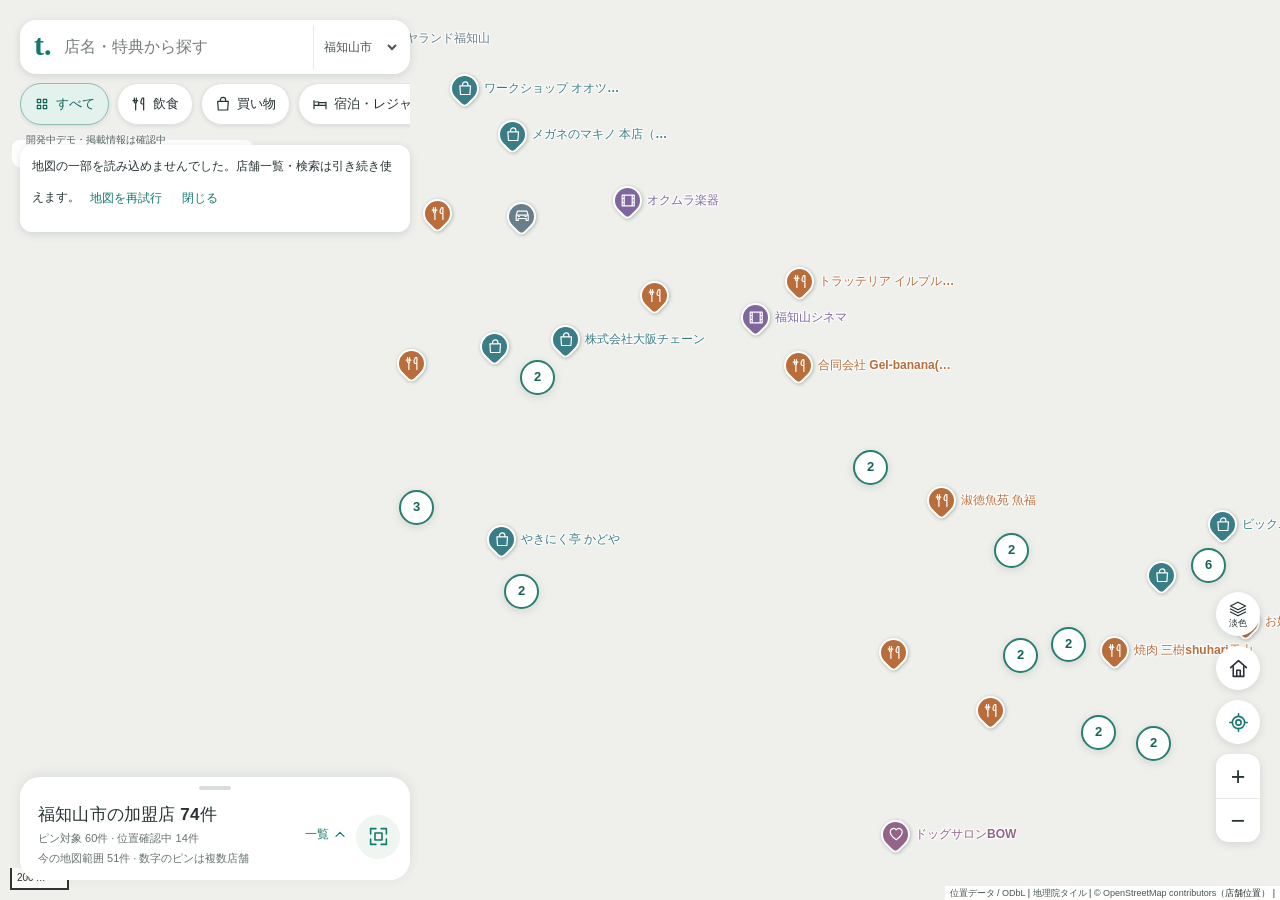
<file: docs/index.html>
<!doctype html>
<html lang="ja">
  <head>
    <meta charset="UTF-8" />
    <meta name="viewport" content="width=device-width, initial-scale=1.0, viewport-fit=cover" />
    <meta name="robots" content="noindex, nofollow, noarchive" />
    <meta
      name="description"
      content="福知山市のたんたんともだちカード加盟店と特典を、スマートフォンの地図から探せる試作版です。"
    />
    <meta name="theme-color" content="#14786f" />
    <link
      rel="icon"
      href="data:image/svg+xml,%3Csvg xmlns='http://www.w3.org/2000/svg' viewBox='0 0 64 64'%3E%3Ccircle cx='32' cy='32' r='30' fill='%23f4d67b'/%3E%3Ctext x='32' y='43' text-anchor='middle' font-size='36' font-family='serif' font-weight='700' fill='%230b3458'%3ET%3C/text%3E%3C/svg%3E"
    />
    <title>たんともMAP｜開発中デモ</title>
    <script type="module" crossorigin src="./assets/index-DxnOpZXp.js"></script>
    <link rel="stylesheet" crossorigin href="./assets/index-C2zZml_4.css">
  </head>
  <body>
    <div id="root"></div>
    <noscript>たんともMAPにはJavaScriptが必要です。<a href="https://tantomo-card.com/?page_id=764">公式加盟店一覧</a>でもご確認いただけます。</noscript>
  </body>
</html>
</file>
<file: docs/assets/index-C2zZml_4.css>
:root{color:#273334;font-synthesis:none;--accent:#14786f;--muted:#66736c;--shadow:0 2px 9px #1d353425;--motion-fast:.18s;background:#eff0eb;font-family:-apple-system,BlinkMacSystemFont,Hiragino Sans,Yu Gothic UI,sans-serif}*{box-sizing:border-box}html,body,#root{width:100%;height:100%;margin:0;overflow:hidden}body{min-width:320px}button,input,select{font:inherit}button,input,select,a{-webkit-tap-highlight-color:transparent}button,a{touch-action:manipulation}button{cursor:pointer;color:inherit;background:#fff;border:0}button:disabled{opacity:.5;cursor:wait}button:focus-visible,a:focus-visible,input:focus-visible,select:focus-visible,[tabindex]:focus-visible{outline:3px solid var(--accent);outline-offset:2px}button:active{filter:brightness(.95)}[hidden]{display:none!important}.visually-hidden{clip-path:inset(50%);white-space:nowrap;width:1px;height:1px;position:absolute;overflow:hidden}.map-icon{fill:none;stroke:currentColor;stroke-width:1.8px;stroke-linecap:round;stroke-linejoin:round;flex-shrink:0;width:21px;height:21px}.tantomo-map-app,.map-shell,.map-canvas,.map-loading{height:100dvh;position:fixed;inset:0}.tantomo-map-app{isolation:isolate;overflow:hidden}.map-loading{color:var(--muted);place-items:center;font-size:14px;display:grid}.map-header{z-index:5;top:max(12px, env(safe-area-inset-top));pointer-events:none;position:absolute;left:12px;right:12px}.map-search-bar{height:54px;box-shadow:var(--shadow);pointer-events:auto;background:#fff;border-radius:16px;align-items:center;gap:10px;padding:0 10px 0 14px;display:flex}.map-brand-mark{color:var(--accent);margin-top:-4px;font-family:Georgia,serif;font-size:30px;font-weight:700;line-height:1}.map-search-bar input{outline-offset:-1px;color:#273334;background:0 0;border:0;width:100%;min-width:0;height:44px;font-size:16px}.map-search-bar input::placeholder{color:#757c7c}.map-search-bar input::-webkit-search-cancel-button{display:none}.search-clear-button{background:0 0;flex-shrink:0;place-items:center;width:34px;height:44px;padding:0;display:grid}.map-area-select{border-left:1px solid #e6eaea;flex-shrink:0;max-width:104px;padding-left:6px}.map-area-select select{color:#495555;background:#fff;border:0;width:100%;height:44px;font-size:12px;font-weight:600}.map-category-chips{scrollbar-width:none;pointer-events:auto;gap:8px;margin-top:9px;padding:0 0 6px;display:flex;overflow-x:auto}.map-category-chips::-webkit-scrollbar{display:none}.map-category-chips button{white-space:nowrap;border:1px solid #e1e5e2;border-radius:22px;flex-shrink:0;align-items:center;gap:6px;min-height:42px;padding:0 13px;font-size:13px;font-weight:600;display:flex;box-shadow:0 1px 4px #243c3222}.map-category-chips .map-icon{width:16px;height:16px}.map-category-chips .is-active{color:#0d625a;background:#e3f2ed;border-color:#8ebcb3}.demo-label{color:#50605e;text-shadow:0 1px 2px #fff,0 -1px 2px #fff;width:fit-content;margin:2px 6px 0;font-size:10px}.map-tools{right:12px;bottom:calc(var(--store-sheet-height,88px) + 42px);z-index:4;transition:bottom var(--motion-fast) ease;gap:10px;display:grid;position:absolute}.map-tools>button,.map-zoom{box-shadow:var(--shadow);border-radius:50%;width:44px;overflow:hidden}.map-tools>button{place-items:center;height:44px;display:grid}.map-layer-control{width:44px;height:44px;box-shadow:var(--shadow);background:#fff;border-radius:50%;flex-direction:column;justify-content:center;align-items:center;gap:1px;font-size:9px;font-weight:600;line-height:1;display:flex;position:relative}.map-layer-control .map-icon{width:18px;height:18px}.map-layer-control select{opacity:0;cursor:pointer;width:100%;height:100%;position:absolute;inset:0}.map-layer-control:focus-within{outline:3px solid var(--accent);outline-offset:2px}.map-provider-notice{z-index:4;max-width:calc(100% - 24px);color:var(--muted);pointer-events:none;background:#fffffff2;border-radius:8px;margin:0;padding:5px 9px;font-size:11px;line-height:1.5;position:absolute;top:140px;left:12px}.map-locate{color:var(--accent)}.map-zoom{border-radius:13px}.map-zoom button{width:44px;height:44px;font-size:25px;display:block}.map-zoom button+button{border-top:1px solid #e8ebea}.maplibregl-ctrl-bottom-right{max-width:100%;bottom:calc(var(--store-sheet-height,88px) + 5px)!important}.maplibregl-ctrl-attrib{background:#ffffffe6!important;font-size:9px!important;line-height:14px!important}.maplibregl-ctrl-attrib a{color:#455653!important}.maplibregl-ctrl-attrib{white-space:normal;max-width:calc(100vw - 10px)}.gsi-small-scale-credit{display:none}.map-canvas[data-small-scale=true] .gsi-small-scale-credit{display:block}.maplibregl-ctrl-bottom-left{bottom:calc(var(--store-sheet-height,88px) + 26px)!important}.maplibregl-ctrl-scale{color:#37453f;background:#ffffffb3;border-color:#56635f;font-size:10px}.store-marker{outline-offset:0;background:0 0;border:0;align-items:center;gap:5px;min-width:44px;height:44px;padding:0;display:flex}.marker-dot{background:var(--pin-color,#14786f);border:2px solid #fff;border-radius:50% 50% 50% 6px;flex-shrink:0;place-items:center;width:29px;height:29px;display:grid;transform:rotate(-45deg);box-shadow:0 1px 4px #23373055}.marker-dot .map-icon{color:#fff;width:16px;height:16px;transform:rotate(45deg)}.marker-name{color:var(--pin-color,#14786f);text-shadow:1px 1px #fff,-1px -1px #fff,1px -1px #fff,-1px 1px #fff,0 0 5px #fff;text-overflow:ellipsis;white-space:nowrap;max-width:140px;font-size:12px;font-weight:600;overflow:hidden}.store-marker.is-selected .marker-dot{background:#244b45;width:38px;height:38px;box-shadow:0 0 0 5px #14786f24}.store-marker.is-selected .marker-name{color:#153d35;font-weight:800}.cluster-dot{color:#176457;min-width:35px;height:35px;box-shadow:var(--shadow);background:#fff;border:2px solid #287e71;border-radius:50%;place-items:center;font-size:13px;font-weight:700;display:grid}.store-marker.is-selected .cluster-dot{background:#e3f2ed;box-shadow:0 0 0 5px #14786f24}.user-dot{background:#187bd8;border:3px solid #fff;border-radius:50%;width:18px;height:18px;box-shadow:0 0 0 10px #187bd820}.store-detail-sheet,.store-results{z-index:6;padding-bottom:env(safe-area-inset-bottom);overscroll-behavior:contain;max-height:58dvh;animation:sheet-in var(--motion-fast) ease;background:#fff;border-radius:22px 22px 0 0;position:absolute;bottom:0;left:0;right:0;overflow:auto;box-shadow:0 -2px 12px #23393019}.store-sheet-handle{background:#d6ddda;border-radius:4px;flex-shrink:0;width:32px;height:4px;margin:9px auto 3px}.store-sheet-summary{align-items:flex-start;gap:6px;padding:5px 8px 0 18px;display:flex}.store-sheet-heading{flex:1;min-width:0}.store-sheet-heading h2{letter-spacing:.01em;overflow-wrap:anywhere;margin:0;font-size:20px;line-height:1.35}.store-address,.store-distance{color:var(--muted);overflow-wrap:anywhere;margin:5px 0 0;font-size:11px;line-height:1.4}.store-sheet-close{background:0 0;flex-shrink:0;place-items:center;width:44px;height:44px;padding:0;display:grid}.store-benefit{color:#215c50;align-items:flex-start;gap:8px;margin:11px 18px 7px;font-size:13px;line-height:1.55;display:flex}.store-benefit .map-icon{width:17px;height:17px;margin-top:2px}.store-benefit strong{flex:1;max-height:60px;font-weight:600;overflow:auto}.store-presentation-note{color:#795e3e;margin:0 18px 5px;font-size:11px;line-height:1.5}.store-map-actions,.store-secondary-actions{scrollbar-width:none;gap:8px;padding:5px 18px 12px;display:flex;overflow-x:auto}.store-map-actions a,.store-map-actions button,.store-secondary-actions a{color:#246859;white-space:nowrap;border:1px solid #cadbd3;border-radius:24px;flex-shrink:0;justify-content:center;align-items:center;gap:5px;min-height:44px;padding:0 13px;font-size:12px;font-weight:600;text-decoration:none;display:flex}.store-map-actions a:first-child{background:var(--accent);color:#fff;border-color:var(--accent)}.store-map-actions .map-icon{width:16px;height:16px}.store-extra{max-height:26dvh;color:var(--muted);border-top:1px solid #ecefec;padding:12px 18px 18px;font-size:12px;line-height:1.7;overflow:auto}.store-secondary-actions{padding:0 0 12px}.store-data-note{margin:10px 0 0;font-size:11px;line-height:1.7}.store-data-note a{color:#176856;margin-left:6px;padding:8px 0;display:inline-block}.store-photo-placeholder{background:#f2f5f1;border-radius:10px;align-items:center;gap:8px;min-height:48px;padding:12px;display:flex}.store-photo-placeholder>span{font-size:20px}.store-photo-placeholder strong{font-size:12px;font-weight:500}.store-photo-placeholder small{display:none}.store-static-photo,.store-google-photo{background:#eef2ed;border-radius:12px;height:140px;margin:0;position:relative;overflow:hidden}.store-static-photo img{object-fit:cover;width:100%;height:100%;display:block}.store-google-photo__details{--lightningcss-light:initial;--lightningcss-dark: ;color-scheme:light;width:100%;height:100%;display:block}.store-photo-review-label,.store-photo-zero-cost-label{color:#fff;background:#17443aeb;border-radius:8px;padding:4px 7px;font-size:10px;text-decoration:none;position:absolute;bottom:5px;right:5px}.store-photo-zero-cost-label{display:grid}.store-results{flex-direction:column;max-height:38dvh;display:flex;overflow:hidden}.store-results-header{flex-shrink:0;align-items:center;padding-right:10px;display:flex}.store-results-toggle{text-align:left;flex:1;align-items:center;gap:8px;min-width:0;padding:10px 8px 14px 18px;display:flex}.store-results-fit{width:44px;height:44px;color:var(--accent);background:#eff5f1;border-radius:50%;flex-shrink:0;place-items:center;display:grid}.store-cluster-reset{color:var(--accent);text-align:left;width:100%;min-height:44px;padding:0 18px;font-size:12px}.store-results-toggle>span:first-child{flex:1;min-width:0}.store-results-toggle strong{letter-spacing:.01em;font-size:17px}.store-results-toggle small{color:var(--muted);margin-top:5px;font-size:11px;display:block}.store-results-toggle-label{color:var(--accent);flex-shrink:0;align-items:center;gap:3px;font-size:12px;display:flex}.store-results-toggle-label .map-icon{width:16px;height:16px}.store-results-body{overscroll-behavior:contain;overflow-y:auto}.store-results-body ul{margin:0;padding:0;list-style:none}.store-results-note{color:var(--muted);margin:0;padding:0 18px 9px;font-size:11px}.store-result{text-align:left;border-top:1px solid #eef0ee;align-items:flex-start;gap:12px;width:100%;padding:13px 18px;display:flex}.store-result:hover,.store-result:focus-visible{background:#f3f7f2}.store-result-icon{color:#277e6d;background:#eff5f1;border-radius:12px;flex-shrink:0;place-items:center;width:38px;height:38px;display:grid}.store-result-text{flex:1;min-width:0}.store-result-title{flex-wrap:wrap;align-items:center;gap:5px;font-size:14px;display:flex}.store-result-address{color:var(--muted);overflow-wrap:anywhere;margin-top:4px;font-size:11px;line-height:1.6;display:block}.store-result-benefit{color:var(--accent);margin-top:5px;font-size:12px;line-height:1.5;display:block}.coordinate-pending{color:#795e3e;font-size:10px;font-weight:400}.store-coordinate-note{margin:5px 0 0}.empty-map-message,.map-error,.location-status-message{z-index:7;box-shadow:var(--shadow);background:#fff;border-radius:12px;padding:12px;font-size:12px;line-height:1.6;position:absolute;top:145px;left:12px;right:12px}.empty-map-message button,.map-error button{color:var(--accent);min-height:44px;padding:0 10px}.empty-map-message{text-align:center;display:grid}.location-prompt{z-index:8;right:12px;bottom:max(12px, env(safe-area-inset-bottom));box-shadow:var(--shadow);background:#fff;border-radius:20px;gap:10px;padding:18px;display:grid;position:absolute;left:12px}.location-prompt-icon{display:none}.location-prompt h1{margin:0 0 6px;font-size:18px}.location-prompt p{color:var(--muted);margin:0;font-size:12px;line-height:1.6}.location-prompt button{border-radius:24px;min-height:44px;font-size:13px}.location-allow-button{color:#fff;background:var(--accent)}.location-skip-button{color:var(--muted)}@keyframes sheet-in{0%{opacity:.65;transform:translateY(12px)}to{opacity:1;transform:none}}@media (width>=760px){.map-header{width:390px;top:20px;left:20px;right:auto}.store-detail-sheet,.store-results{border-radius:20px;width:390px;max-height:calc(100dvh - 180px);bottom:20px;left:20px;right:auto}.store-results{max-height:min(52dvh,500px)}.map-tools{bottom:58px;right:20px}.maplibregl-ctrl-bottom-right,.maplibregl-ctrl-bottom-left{bottom:0!important}.map-error,.empty-map-message,.location-status-message,.location-prompt{width:390px;left:20px;right:auto}}@media (width<=350px){.map-search-bar{gap:6px;padding-left:10px}.map-area-select{max-width:87px}.map-area-select select{font-size:11px}.store-sheet-heading h2{font-size:18px}.store-map-actions{gap:6px;padding-left:14px}.store-map-actions a,.store-map-actions button{padding:0 11px;font-size:11px}.store-results-toggle strong{font-size:15px}}@media (width<=759px){:is(.tantomo-map-app:has(.store-detail-sheet.is-expanded) .map-home,.tantomo-map-app:has(.store-detail-sheet.is-expanded) .map-zoom){display:none}}@media (width<=759px) and (height<=650px){.map-home{display:none!important}.map-tools{align-items:flex-end;gap:8px;display:flex}.map-zoom{width:88px;display:flex}.map-zoom button+button{border-top:0;border-left:1px solid #e8ebea}}@media (height<=450px){.map-tools{bottom:20px}.store-results,.store-detail-sheet{max-height:48dvh}}@media (prefers-reduced-motion:reduce){*,:before,:after{scroll-behavior:auto!important;transition:none!important;animation:none!important}}
</file>
